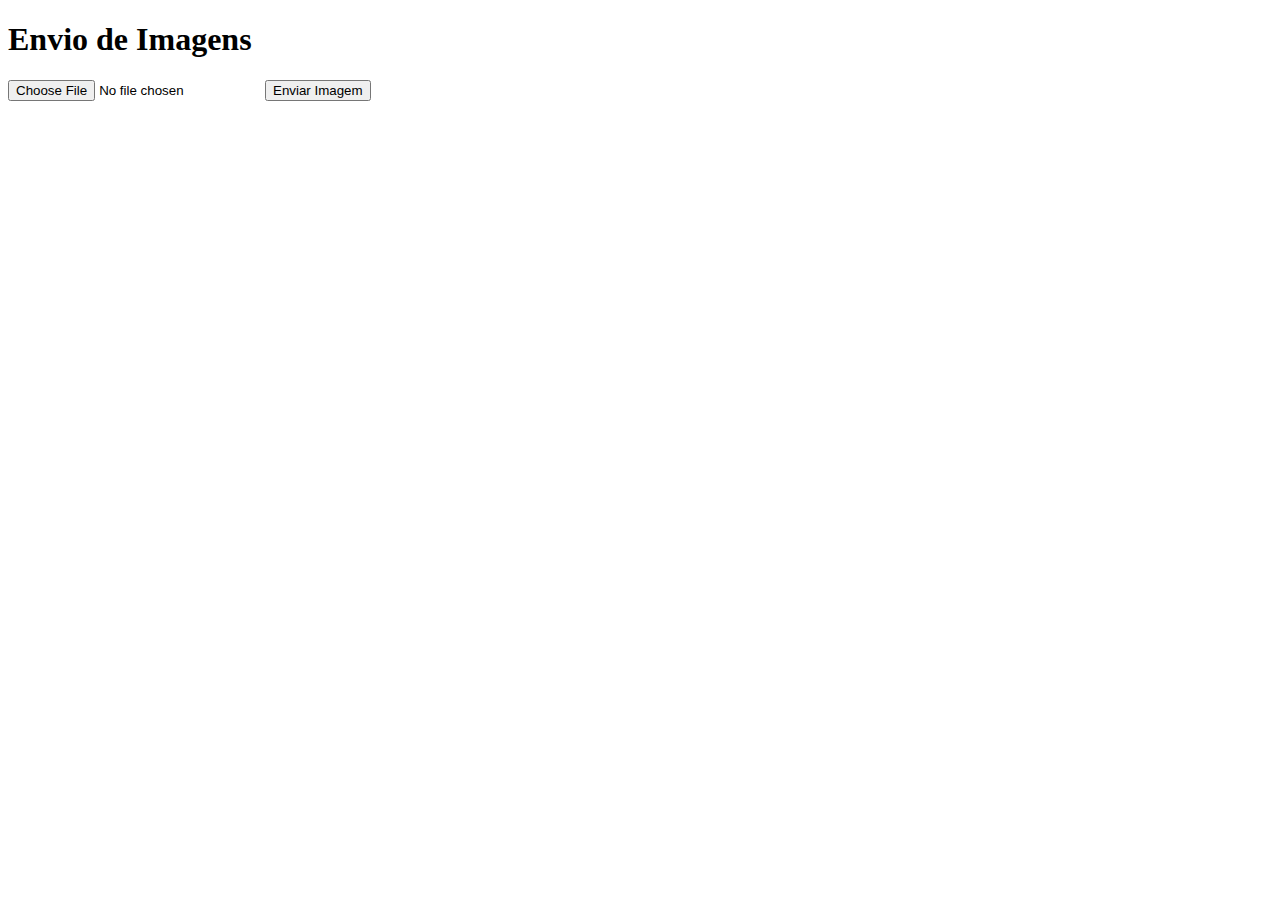
<file: trabalho/index.html>
<!DOCTYPE html>
<html lang="en">
<head>
    <meta charset="UTF-8">
    <meta name="viewport" content="width=device-width, initial-scale=1.0">
    <title>Envio de Imagens</title>
</head>
<body>
    <h1>Envio de Imagens</h1>

    <form id="formulario" enctype="multipart/form-data">
        <input type="file" id="inputImagem" name="imagem" accept="image/*">
        <button type="button" onclick="enviarImagem()">Enviar Imagem</button>
    </form>

    <div id="mensagem"></div>

    <script>
        function enviarImagem() {
            var formulario = document.getElementById('formulario');
            var inputImagem = document.getElementById('inputImagem');

            var formData = new FormData(formulario);
            
            fetch('upload.php', {
                method: 'POST',
                body: formData
            })
            .then(response => response.json())
            .then(data => {
                document.getElementById('mensagem').innerHTML = data.mensagem;
            })
            .catch(error => {
                console.error('Erro ao enviar imagem:', error);
            });
        }
    </script>
</body>
</html>
</file>
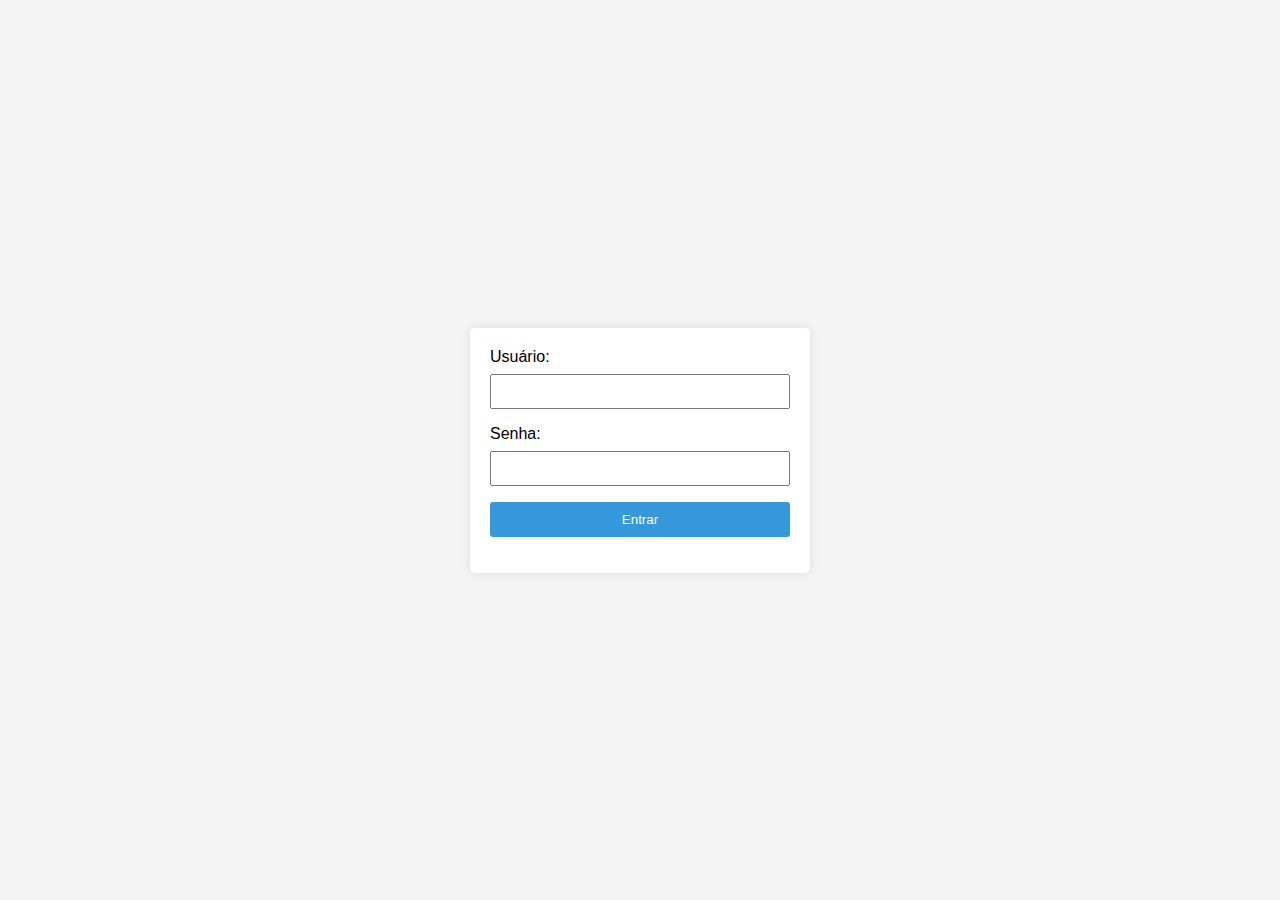
<file: trabalho/PagGestao/index.html>
<!DOCTYPE html>
<html lang="pt-br">

<head>
    <meta charset="UTF-8">
    <meta name="viewport" content="width=device-width, initial-scale=1.0">
    <title>Login</title>
    <script src="/trabalho/PagGestao/APIs/js/login.js"></script>
    <link rel="stylesheet" href="/trabalho/CssGeral/loginGeral.css">
</head>

<body>
    <main>
        <div>
            <label for="user">Usuário:</label>
            <input type="text" id="user">
            <label for="senha">Senha:</label>
            <input type="password" id="senha">
            <button id="btnEntrar" onclick="entartaqui()">Entrar</button>
            <p id="mensagem"></p>

        </div>
    </main>
</body>

</html>
</file>
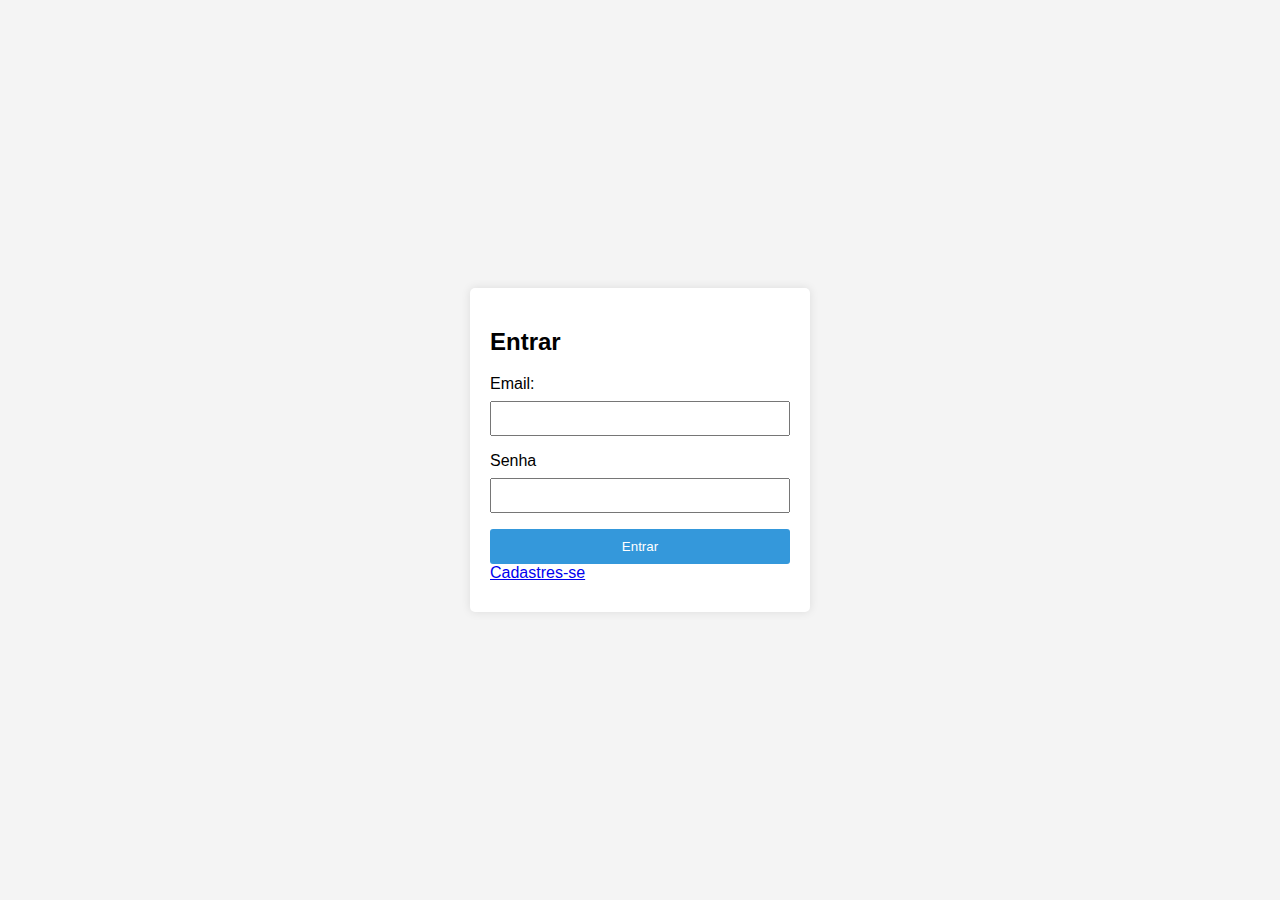
<file: trabalho/PagClientes/cadastro.html>
<!DOCTYPE html>
<html lang="pt-br">
<head>
    <meta charset="UTF-8">
    <meta name="viewport" content="width=device-width, initial-scale=1.0">
    <title>Cadastro</title>
    <link rel="stylesheet" href="/trabalho/CssGeral/loginGeral.css">
</head>
<body>
    <main>
        <div id="login-form">
            <h2>Entrar</h2>
            <label for="login">Email:</label>
            <input type="email" name="emailLogin" id="login">
            <label for="senha">Senha</label>
            <input type="password" name="senha" id="senha">
            <button onclick="encorntar()">Entrar</button>
        </div>
        <div id="cadastrar"><a href="/trabalho/PagClientes/cadastropessoal.html">Cadastres-se</a></div>
        <div id="mensagem"></div>

    </main>
    <script src="/trabalho/PagClientes/js/loginClientes.js"></script>
</body>
</html>
</file>
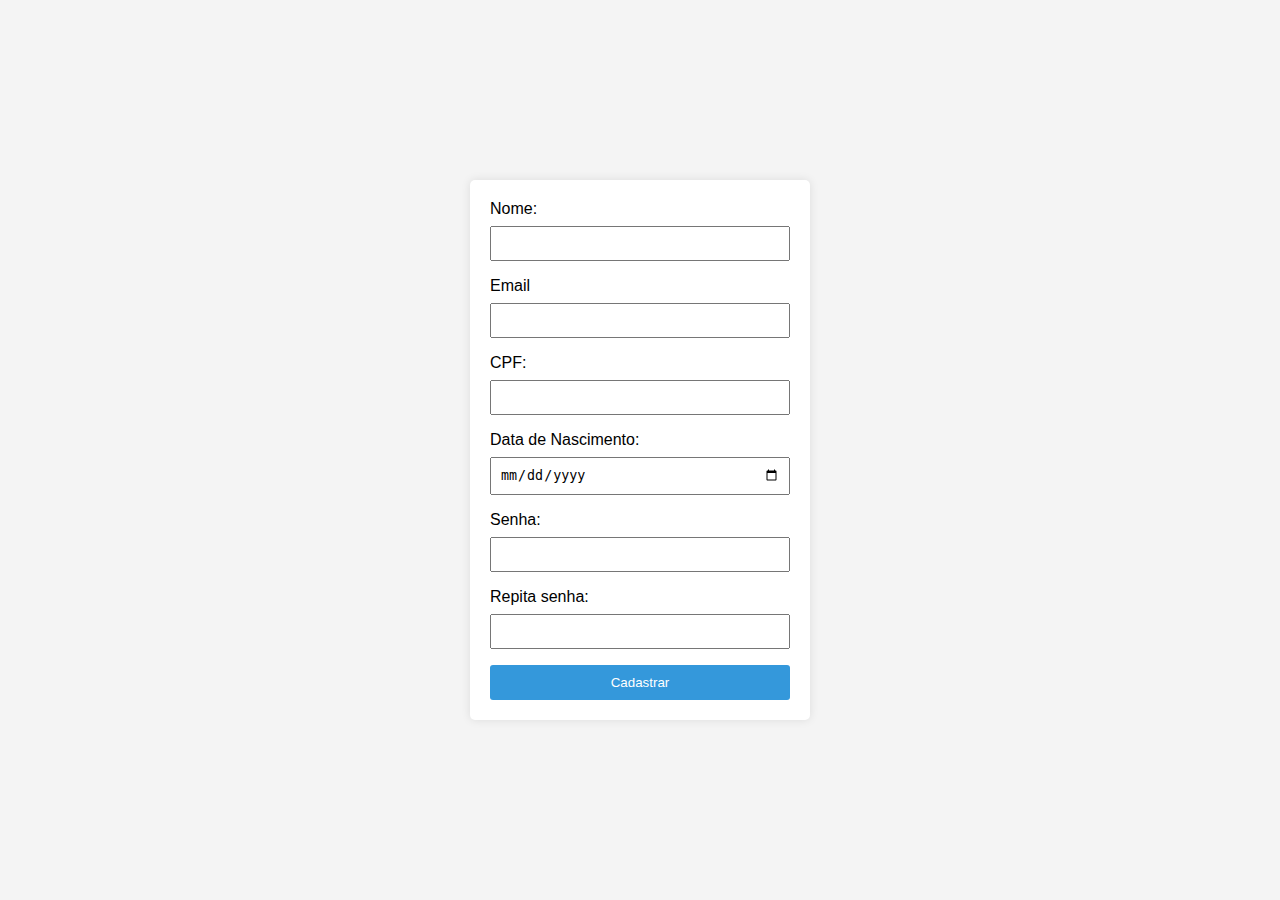
<file: trabalho/PagClientes/cadastropessoal.html>
<!DOCTYPE html>
<html lang="pt-br">

<head>
    <meta charset="UTF-8">
    <meta name="viewport" content="width=device-width, initial-scale=1.0">
    <title>Novo Cadastro</title>
    <link rel="stylesheet" href="/trabalho/CssGeral/loginGeral.css">
</head>

<body>
    <main>
        <div id="cadastrar">
            <label for="nome">Nome:</label>
            <input type="text" id="nome">
            <label for="email">Email</label>
            <input type="email" id="email">
            <label for="Cpf">CPF:</label>
            <input type="text" id="Cpf">
            <label for="datanascimento">Data de Nascimento:</label>
            <input type="date" id="datanascimento">
            <label for="senha">Senha:</label>
            <input type="password" id="senha">
            <label for="repete">Repita senha:</label>
            <input type="password" id="repete">
            <button onclick="cadastrar()">Cadastrar</button>
        </div>
    </main>
    <script>
        function cadastrar() {
            // Obter valores dos campos
            var nome = document.getElementById('nome').value;
            var email = document.getElementById('email').value;
            var cpf = document.getElementById('Cpf').value;
            var dataNascimento = document.getElementById('datanascimento').value;
            var senha = document.getElementById('senha').value;
            var senhaRepetida = document.getElementById('repete').value;

            // Validar se os campos estão preenchidos
            if (nome === '' || email === '' || cpf === '' || dataNascimento === '' || senha === '' || senhaRepetida === '') {
                alert('Preencha todos os campos.');
                return;
            }
            if (senha !== senhaRepetida) {
                alert('As senhas não coincidem. Por favor, digite senhas iguais nos campos "Senha" e "Repita senha".');
                return;
            }

            // Verificar se a senha tem pelo menos oito caracteres
            if (senha.length < 8) {
                alert('A senha deve ter pelo menos oito caracteres.');
                return;
            }
            // Enviar dados para o servidor usando AJAX
            var xhr = new XMLHttpRequest();
            xhr.open('POST', '/trabalho/PagClientes/php/Cadastro/cadastro.php', true);
            xhr.setRequestHeader('Content-Type', 'application/x-www-form-urlencoded');

            xhr.onreadystatechange = function () {
        if (xhr.readyState == 4) {
            if (xhr.status == 200) {
                // Cadastro bem-sucedido
                alert(xhr.responseText);
                
                // Redirecionar para a página de login
                window.location.href = '/trabalho/PagClientes/cadastro.html';
            } else {
                // Tratar outros casos, se necessário
                alert('Erro no cadastro: ' + xhr.status);
            }
        }
    };

            // Formatar dados para envio
            var params = 'nome=' + encodeURIComponent(nome) +
                '&email=' + encodeURIComponent(email) +
                '&cpf=' + encodeURIComponent(cpf) +
                '&datanascimento=' + encodeURIComponent(dataNascimento) +
                '&senha=' + encodeURIComponent(senha);

            // Enviar dados para o servidor
            xhr.send(params);
        }

    </script>
</body>

</html>
</file>
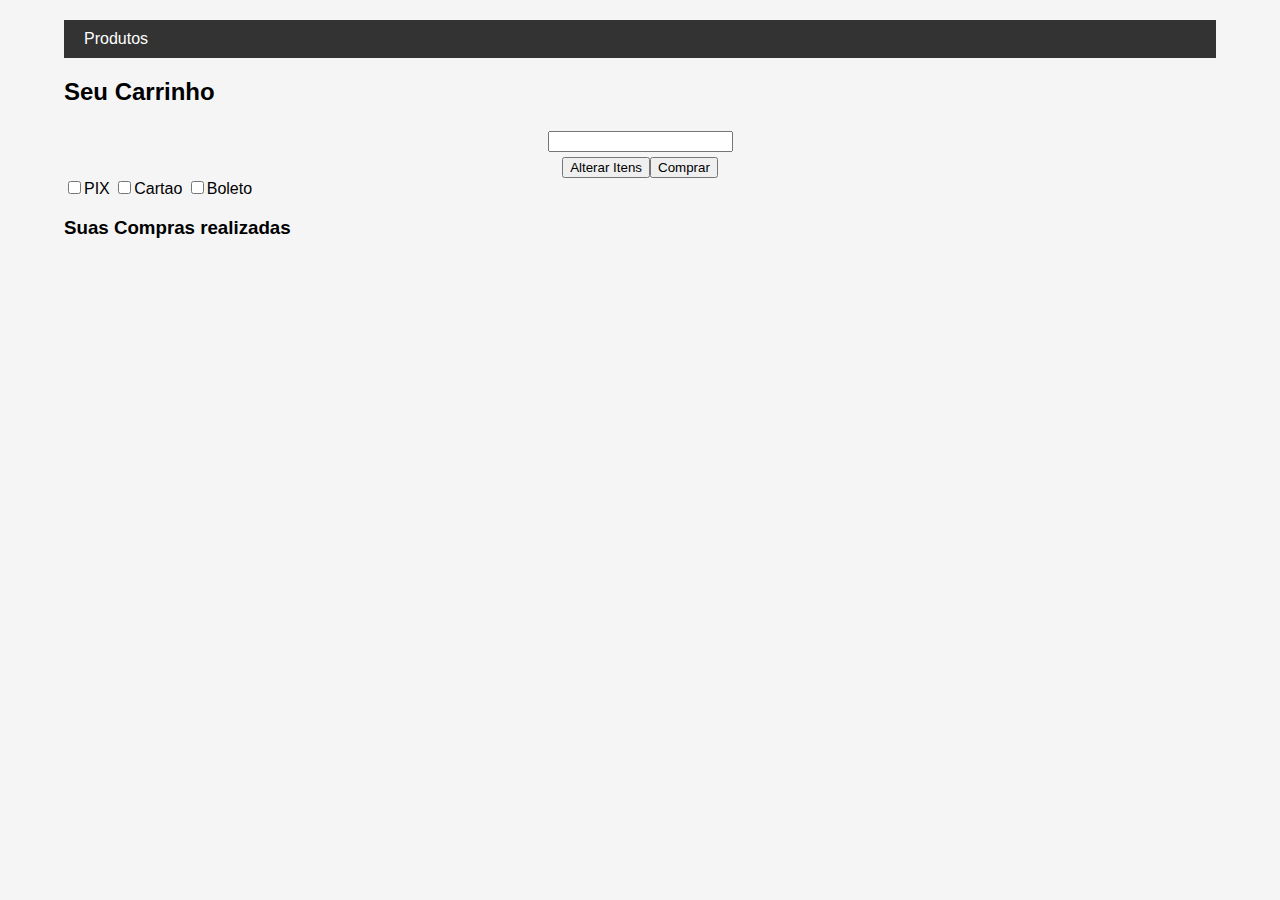
<file: trabalho/PagClientes/Carrinho.html>
<!DOCTYPE html>
<html lang="pt-br">

<head>
    <meta charset="UTF-8">
    <meta name="viewport" content="width=device-width, initial-scale=1.0">
    <title>Carrinho</title>
    <link rel="stylesheet" href="/trabalho/CssGeral/carrinho.css"> <!-- Adicionando o arquivo de estilo CSS -->
</head>

<body>
    <main>
        <div class="menu">
            <div id="carrinho"><a href="/trabalho/PagClientes/Clientes1.html">Produtos</a></div>
        </div>
        <div id="tabela-container">
            <div>
                <h2>Seu Carrinho</h2>
            </div>
            <div class="carrinhocarregado conteiner"></div>
            <!-- Adicionando a classe 'conteiner' ao carrinho carregado -->
        </div>
        <div id="TotalCompra">
            <input type="text" id="TotaldaCompra" readonly>
        </div>
        <div id="fun">
            <button id="cancelaCompra" onclick="AlterarItens()">Alterar Itens</button>
            <button id="btnComprar" onclick="comprar()">Comprar</button>
        </div>
        <div id="formadePagamento">
            <input type="checkbox" name="Pix" id="PIX"><label for="PIX">PIX</label>
            <input type="checkbox" name="Cart" id="cartao"><label for="cartao">Cartao</label>
            <input type="checkbox" name="Bol" id="Boleto"><label for="Boleto">Boleto</label>
        </div>
        <div id="suasCompras">
            <h3>Suas Compras realizadas</h3>
        <div class="compraprocessada">
        </div>
        </div>
    </main>
    <!-- Biblioteca -->
    <script src="https://code.jquery.com/jquery-3.6.4.min.js"></script>
    <!-- Código para carregar o carrinho -->
    <script src="/trabalho/PagClientes/js/carrinho1.js"></script>
    <!-- carregar compras processadas -->
    <script src="/trabalho/PagClientes/js/carregarCompraFeita.js"></script>

</body>

</html>
</file>
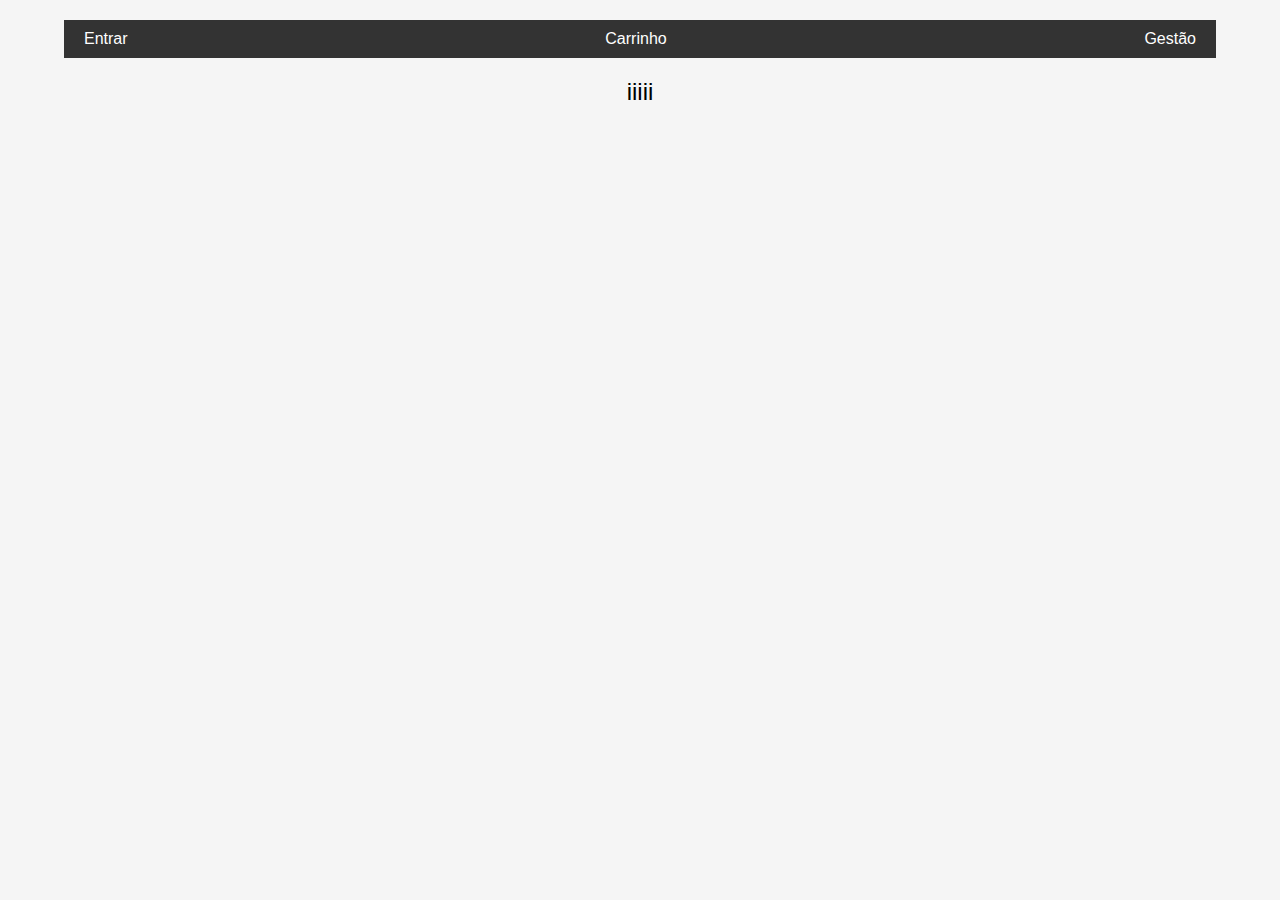
<file: trabalho/PagClientes/Clientes1.html>
<!DOCTYPE html>
<html lang="pt-br">

<head>
    <meta charset="UTF-8">
    <meta name="viewport" content="width=device-width, initial-scale=1.0">
    <link rel="stylesheet" href="/trabalho/CssGeral/geralCliente1.css">
    <title>Produtos</title>
    
</head>

<body>
    <main>
        <div class="menu">
            <div class="cadastro">
                <a id="linkPramudar" href="/trabalho/PagClientes/cadastro.html">Entrar</a>
            </div>
            <div id="carrinho"><a href="/trabalho/PagClientes/Carrinho.html" onclick="enviarCarrinho()">Carrinho</a></div>
            <div id="gestao">
                <a href="/trabalho/PagGestao/index.html">Gestão</a>
            </div>
        </div>
        <div id="logoLoja">
            iiiii
        </div>
        <div class="conteiner" id="produtosContainer">
        </div>
    </main>
    <!-- biblioteca pra recuperar o cliente do local storege -->
    <script src="https://code.jquery.com/jquery-3.6.4.min.js"></script>
    <!-- api de resgate de nome e id do cliente -->
    <script src="/trabalho/PagClientes/js/recuoerarCliente.js"></script>
    <!-- carrinho -->
<!--     <script src="/trabalho/PagClientes/js/carrinho.js"></script>
 -->    <!-- api de compras -->
    <!-- <script src="/trabalho/PagGestao/APIs/js/compra.js"></script> -->
    <!-- biblioteca pra carregar os arquivos dos produtos -->
    <script src="https://code.jquery.com/jquery-3.6.4.min.js"></script>
    <!-- api pra carregar os produtos -->
    <script src="/trabalho/PagClientes/js/carregarProdutos.js"></script>
</body>

</html>
</file>
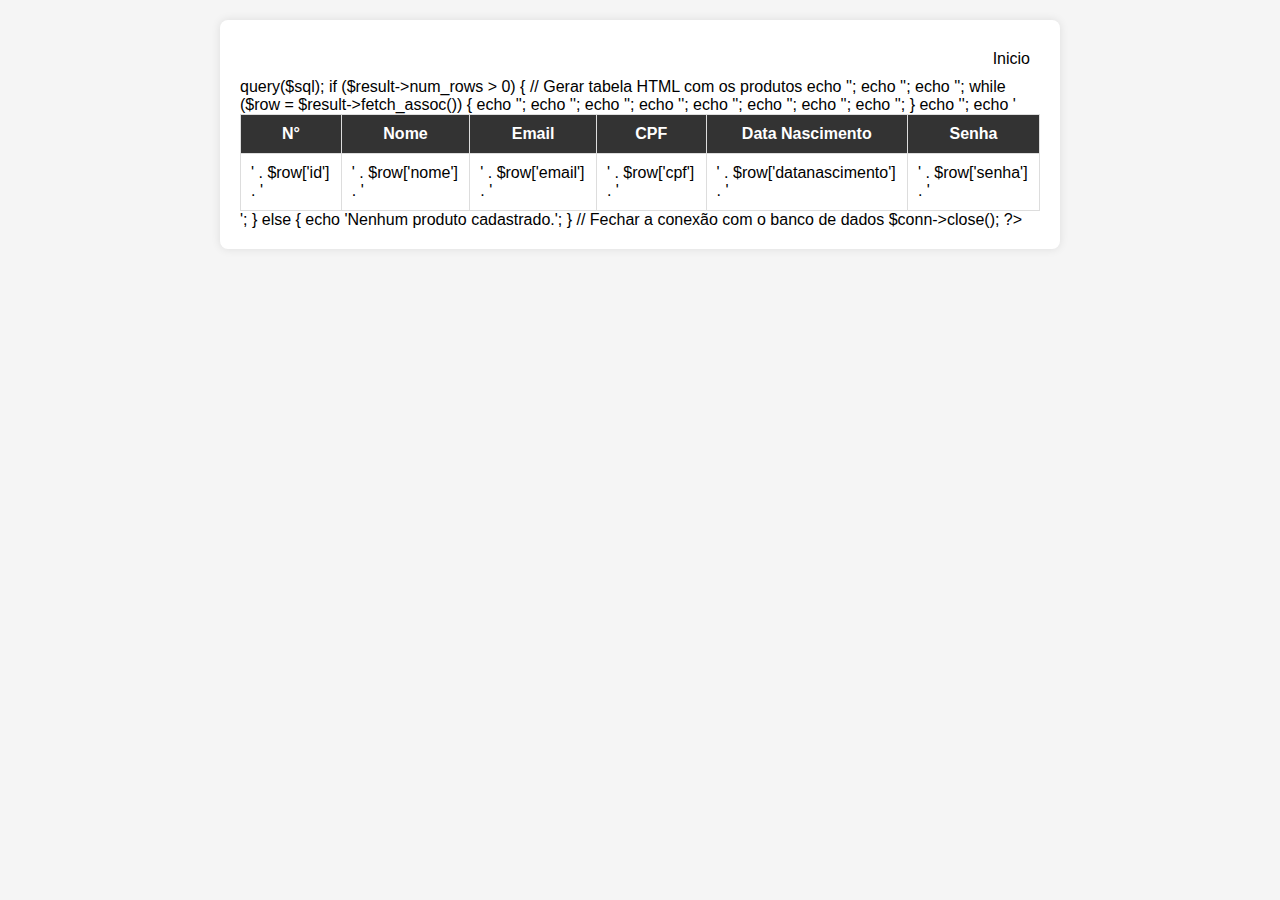
<file: trabalho/PagGestao/Clientes/Cadastros.html>
<!DOCTYPE html>
<html lang="pt-br">

<head>
    <meta charset="UTF-8">
    <meta name="viewport" content="width=device-width, initial-scale=1.0">
    <title>Cadastro</title>
    <link rel="stylesheet" href="/trabalho/CssGeral/geralClienteGestao.css">
</head>

<body>
    <main>
        <div id="menu">
            <a href="/trabalho/PagGestao/Gestao.html">Inicio</a>
        </div>
        <div id="carregarTabela">
        </div>
    </main>
    <script src="https://code.jquery.com/jquery-3.6.4.min.js"></script>
    <script src="/trabalho/PagGestao/APIs/js/controledeClientes.js"></script>
</body>

</html>

</html>
</file>
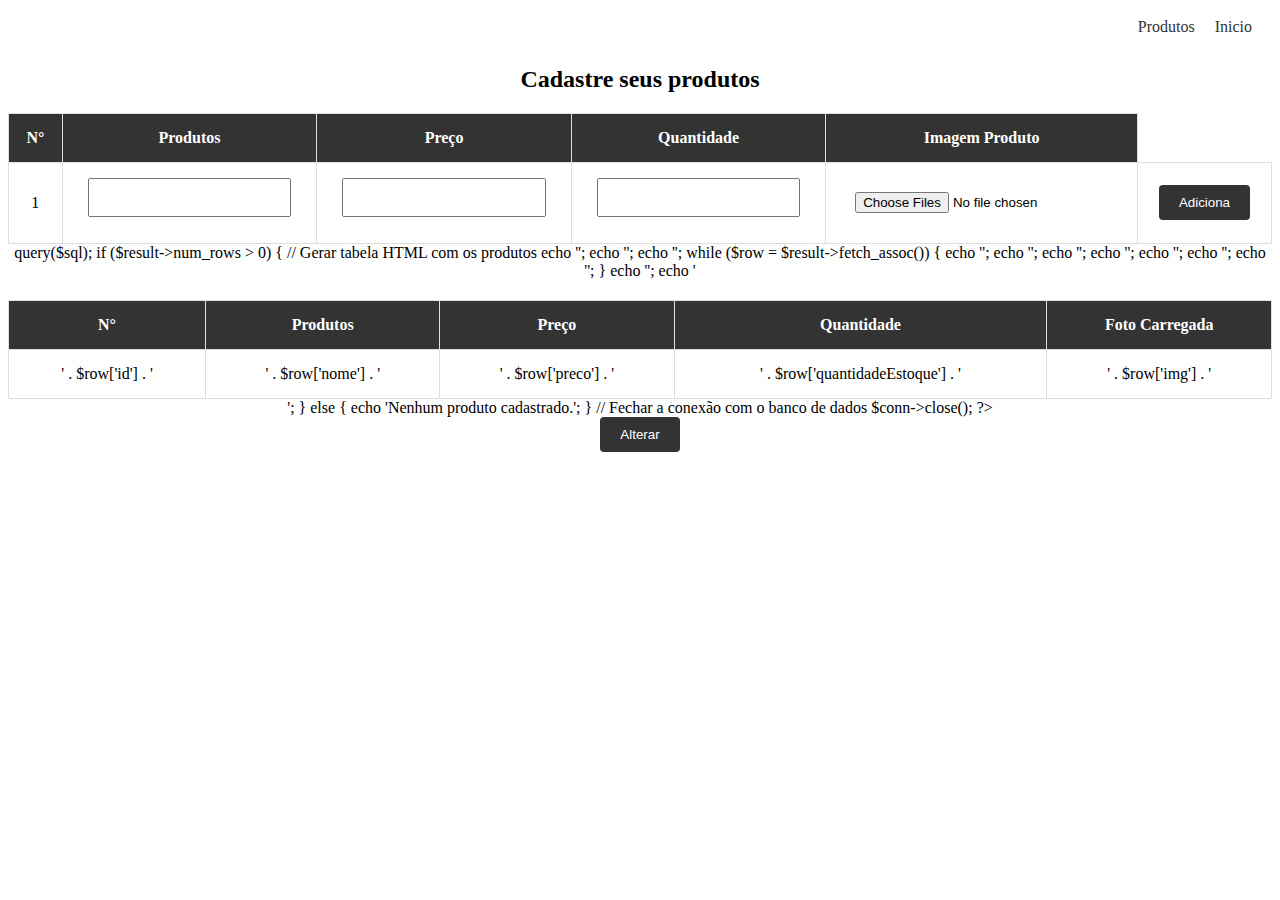
<file: trabalho/PagGestao/Estoque/estoque.html>
<!DOCTYPE html>
<html lang="pt-br">

<head>
    <meta charset="UTF-8">
    <meta name="viewport" content="width=device-width, initial-scale=1.0">
    <title>Produtos</title>
    <link rel="stylesheet" href="/trabalho/CssGeral/estoque.css">
    <script src="https://code.jquery.com/jquery-3.6.4.min.js"></script>
    <script src="/trabalho/PagGestao/APIs/js/alterardados.js"></script>
    <script src="/trabalho/PagGestao/APIs/js/cadastrartProdutos.js"></script>
    <style>
        #promptContainer {
            display: none;
            flex-direction: column;
            align-items: center;
            gap: 10px;
        }
    </style>
</head>

<body>
    <main>
        <div id="menu">
            <div id="carrinho"><a href="/trabalho/PagClientes/Clientes1.html">Produtos</a></div>
            <div id="voltar"><a href="/trabalho/PagGestao/Gestao.html">Inicio</a></div>
        </div>
        <div id="tabela">
            <div>
                <h2>Cadastre seus produtos</h2>
            </div>
            <table>
                <thead>

                    <th>
                        N°
                    </th>
                    <th>
                        <label for="nomeProduto">Produtos</label>
                    </th>
                    <th>
                       <label for="precoProduto">Preço</label>
                    </th>
                    <th><label for="quantidadePrdutos">Quantidade</label></th>
                    <th><label for="img">Imagem Produto</label></th>
                </thead>
                <tbody>
                    <tr>
                        <td>
                            <p>1</p>
                        </td>
                        <td><input type="text" id="nomeProduto"></td>
                        <td><input type="number" min="0" id="precoProduto"></td>
                        <td><input type="number" min="0" id="quantidadePrdutos"></td>
                        <td><input type="file" id="img" nome="image[]" multiple accept="image/"></td>
                        <td><button id="SalvarCadastro" onclick="guardarValor()">Adiciona</button></td>
                    </tr>
                </tbody>
            </table>
            <div id="carregarTabela"></div>
            <button id="finalizar" onclick="showPrompt()">Alterar</button>
            <div id="promptContainer">
                <label for="productNumber">Número do Produto:</label>
                <input type="text" id="productNumber" placeholder="Digite o número do produto">
    
                <select id="operationSelect">
                    <option value="delete">Deletar Produto</option>
                    <option value="update">Alterar Produto</option>
                </select>
    
                <button onclick="performOperation()">Confirmar</button>
            </div>
        </div>
    </main>

</body>

</html>
</file>
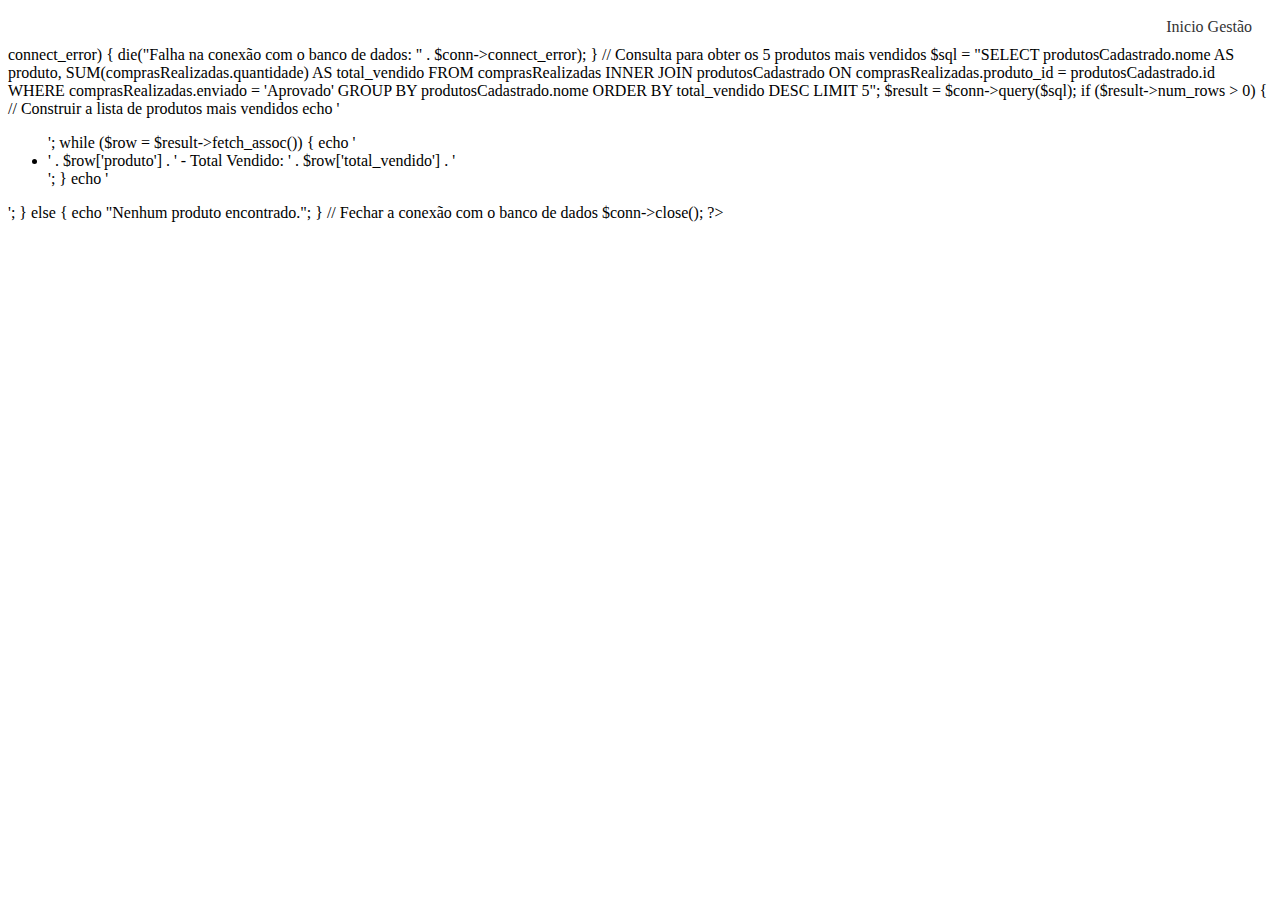
<file: trabalho/PagGestao/MaisVendidos/vendasMais.html>
<!DOCTYPE html>
<html lang="pt-br">
<head>
    <meta charset="UTF-8">
    <meta name="viewport" content="width=device-width, initial-scale=1.0">
    <title>Produtos Mais Vendidos</title>
    <link rel="stylesheet" href="/trabalho/CssGeral/estoque.css">
    <script src="https://code.jquery.com/jquery-3.6.4.min.js"></script>
    <script>
        // Função para carregar os produtos mais vendidos via AJAX
        function carregarProdutosMaisVendidos() {
            $.ajax({
                url: '/trabalho/PagGestao/MaisVendidos/mais_vendidos.php',
                type: 'GET',
                success: function(data) {
                    $('#Mais_vendidos').html(data);
                },
                error: function() {
                    alert('Erro ao carregar produtos mais vendidos.');
                }
            });
        }

        // Chame a função ao carregar a página
        $(document).ready(function() {
            carregarProdutosMaisVendidos();
        });
    </script>
</head>
<body>
    <main>
    <div id="menu">
        <a href="/trabalho/PagGestao/Gestao.html">Inicio Gestão</a>
    </div>
    <div id="Mais_vendidos">
        <!-- Os produtos mais vendidos serão carregados aqui -->
    </div>
    </main>
</body>
</html>
</file>
<file: trabalho/CssGeral/loginGeral.css>
body {
    font-family: Arial, sans-serif;
    margin: 0;
    padding: 0;
    display: flex;
    justify-content: center;
    align-items: center;
    height: 100vh;
    background-color: #f4f4f4;
}

main {
    background-color: #ffffff;
    padding: 20px;
    border-radius: 5px;
    box-shadow: 0 0 10px rgba(0, 0, 0, 0.1);
    width: 300px;
}

label {
    display: block;
    margin-bottom: 8px;
}

input {
    width: 100%;
    padding: 8px;
    margin-bottom: 16px;
    box-sizing: border-box;
}

button {
    background-color: #3498db;
    color: #ffffff;
    padding: 10px;
    border: none;
    border-radius: 3px;
    cursor: pointer;
    width: 100%;
}

button:hover {
    background-color: #2980b9;
}

#mensagem {
    color: #e74c3c;
    margin-top: 10px;
}
</file>
<file: trabalho/CssGeral/carrinho.css>
body {
    font-family: 'Arial', sans-serif;
    background-color: #f5f5f5;
    margin: 0;
    padding: 0;
}

main {
    max-width: 90vw;
    margin: 0 auto;
    padding: 20px;
}

.menu {
    display: grid;
    justify-content: space-between;
    background-color: #333;
    color: white;
    padding: 10px;
}

.menu a {
    text-decoration: none;
    color: white;
    margin: 0 10px;
}

#logoLoja {
    text-align: center;
    font-size: 24px;
    margin: 20px 0;
}

.conteiner {
    display: flex;
    justify-content: center;
    grid-template-columns: repeat(auto-fill, minmax(200px, 1fr));
    gap: 20px;
}

table{
    font-size: 16pt;
}
td{
    border-left: 1px solid black;
    border-bottom: 1px solid black;
    text-align: center;
    padding: 5px;
}
th{
    background-color: #ee5151;
    border-bottom: 1px solid black;
    padding: 5px;
}
#fun{
    display: flex;
    justify-content: center;
}
#TotalCompra{
    display: flex;
    justify-content: center;
    padding: 5px;
}
</file>
<file: trabalho/CssGeral/geralCliente1.css>
body {
    font-family: 'Arial', sans-serif;
    background-color: #f5f5f5;
    margin: 0;
    padding: 0;
}

main {
    max-width: 90vw;
    margin: 0 auto;
    padding: 20px;
}

.menu {
    display: flex;
    justify-content: space-between;
    background-color: #333;
    color: white;
    padding: 10px;
}

.menu a {
    text-decoration: none;
    color: white;
    margin: 0 10px;
}

#logoLoja {
    text-align: center;
    font-size: 24px;
    margin: 20px 0;
}

.conteiner {
    display: grid;
    grid-template-columns: repeat(auto-fill, minmax(200px, 1fr));
    gap: 20px;
}

/* O seletor para as divs dos produtos foi modificado aqui */
[id^="produtosCadastrados-"] {
    background-color: white;
    padding: 20px;
    margin-bottom: 5px;
    margin-right: 5px;
    border-radius: 8px;
    box-shadow: 0 0 10px rgba(0, 0, 0, 0.1);
    text-align: center; /* Adicionando esta propriedade para centralizar o conteúdo */
}

[id^="produtosCadastrados-"] img {
    max-width: 100%; /* Garante que a largura máxima é 100% da largura da div pai */
    max-height: 100%; /* Limita a altura máxima a 50px */
    display: block; /* Remove espaços adicionais abaixo da imagem */
    margin: 0 auto;/* Centraliza a imagem na div */
    padding: 5px;
}
</file>
<file: trabalho/CssGeral/geralClienteGestao.css>
body {
    font-family: 'Arial', sans-serif;
    background-color: #f5f5f5;
    margin: 0;
    padding: 0;
}

main {
    max-width: 800px;
    margin: 0 auto;
    padding: 20px;
    background-color: white;
    border-radius: 8px;
    box-shadow: 0 0 10px rgba(0, 0, 0, 0.1);
    margin-top: 20px;
}

#tabela {
    text-align: center;
}

h2 {
    font-size: 24px;
    margin-bottom: 20px;
}

table {
    width: 100%;
    border-collapse: collapse;
}

th, td {
    padding: 10px;
    border: 1px solid #ddd;
}

th {
    background-color: #333;
    color: white;
}

#nomeProduto, #Cpf, #senha1, #telefone, #email {
    width: 100%;
    padding: 8px;
    box-sizing: border-box;
    margin-bottom: 10px;
}

#email {
    max-width: 50ch;
    word-wrap: break-word;
}

button {
    background-color: #333;
    color: white;
    padding: 10px 20px;
    border: none;
    border-radius: 4px;
    cursor: pointer;
}

button:hover {
    background-color: #555;
}

#menu {
    display: flex;
    justify-content: right;
    color: black;
    padding: 10px;
}

a{
    color: black;
    text-decoration: none;
}
a:hover{
    color: blue;
}

/* Adicione uma media query para ajustar o layout em telas menores */
@media screen and (max-width: 600px) {
    #nomeProduto, #Cpf, #senha1, #telefone, #email {
        width: 100%;
    }
}
</file>
<file: trabalho/CssGeral/estoque.css>
/* Adicione uma fonte de ícones para o botão de menu */
#menu {
    display: flex;
    justify-content: flex-end; /* Alterado para alinhar à direita */
    align-items: center;
    padding: 10px;
}

#menu a {
    margin-left: 10px; /* Removido "auto" e ajustado para 10px */
    margin-right: 10px;
}

#menu button {
    background: none;
    border: none;
    font-size: 20px;
    cursor: pointer;
    color: #333;
}

#menu button:hover {
    color: #555;
}

/* Adicione uma borda ao redor do botão de menu para destacá-lo */
#menu button:focus {
    outline: none;
    border: 1px solid #333;
    border-radius: 4px;
}

#tabela {
    text-align: center;
}

h2 {
    font-size: 24px;
    margin-bottom: 20px;
}

table {
    width: 100%;
    border-collapse: collapse;
    margin-top: 20px;
}

th, td {
    padding: 15px;
    border: 1px solid #ddd;
}

th {
    background-color: #333;
    color: white;
}

#nomeProduto, #precoProduto, #quantidadePrdutos {
    width: calc(100% - 20px); /* Ajustado para calcular a largura correta */
    padding: 10px;
    box-sizing: border-box;
    margin-bottom: 10px;
}

button {
    background-color: #333;
    color: white;
    padding: 10px 20px;
    border: none;
    border-radius: 4px;
    cursor: pointer;
}

button:hover {
    background-color: #555;
}



/* Estilo para os links do menu */
#menu a {
    text-decoration: none;
    color: #333;
}

#menu a:hover {
    color: #555;
}
</file>
